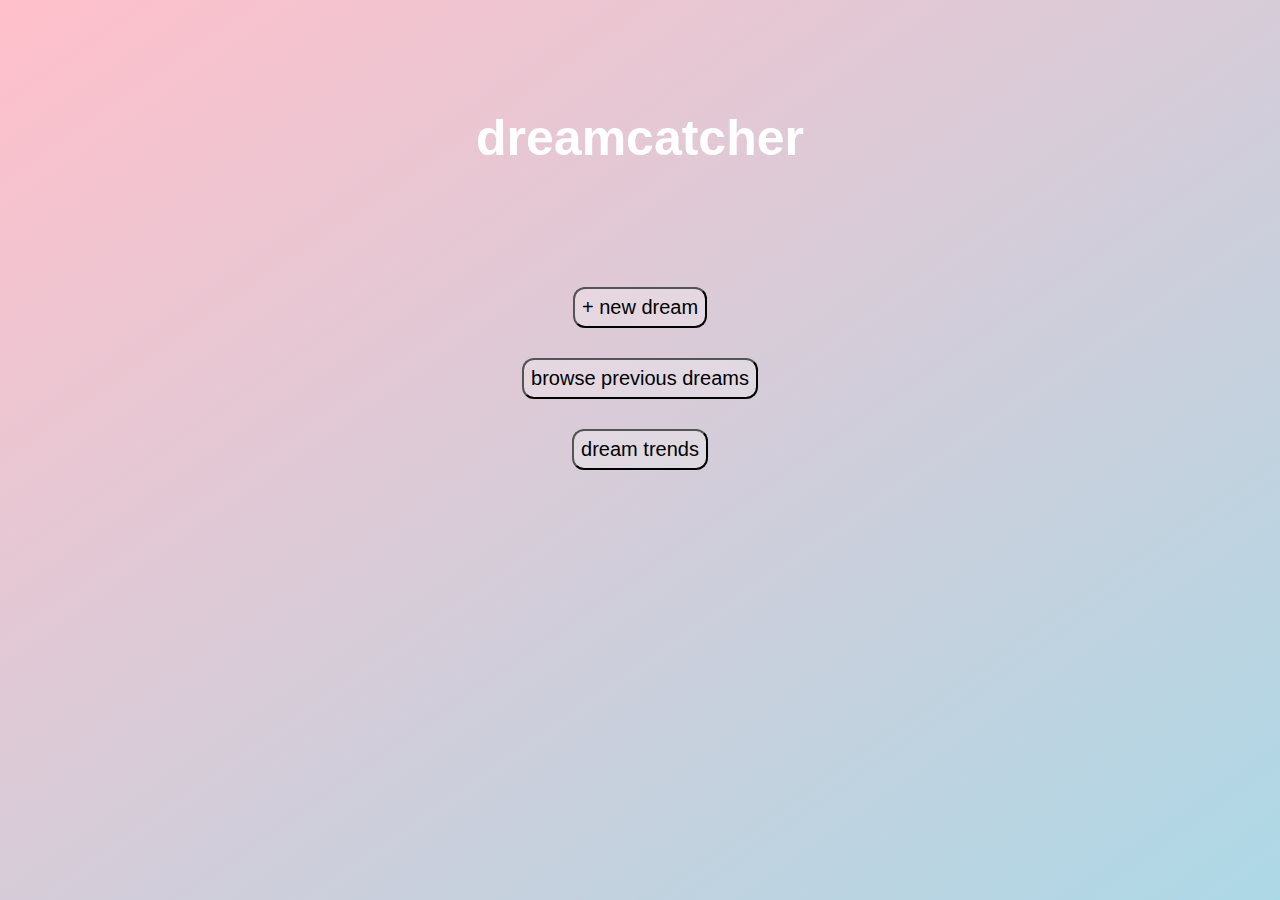
<file: index.html>
<!DOCTYPE HTML>
<html>
 <head>
   <link rel="stylesheet" type ="text/css" href="prototype_mainmenu.css"> 
   <script type="text/javascript" src="prototype_mainmenu.js"></script>
</head>
<body>
<h1 id = "title"> dreamcatcher </h1>
<br>
<br>
<br>
<br>
<div>
<a href = "prototype_task1_pt1.html"><button class = "butts" id = "newdream"> + new dream </button></a>
</div>

<div>
<a href = "prototype_task2.html"> <button class = "butts" id = "prevdreams"> browse previous dreams </button> </a>
</div>

<div>
<button class = "butts" id = "dreamtrends"> dream trends </button>
</div>
</body>
</html>
</file>
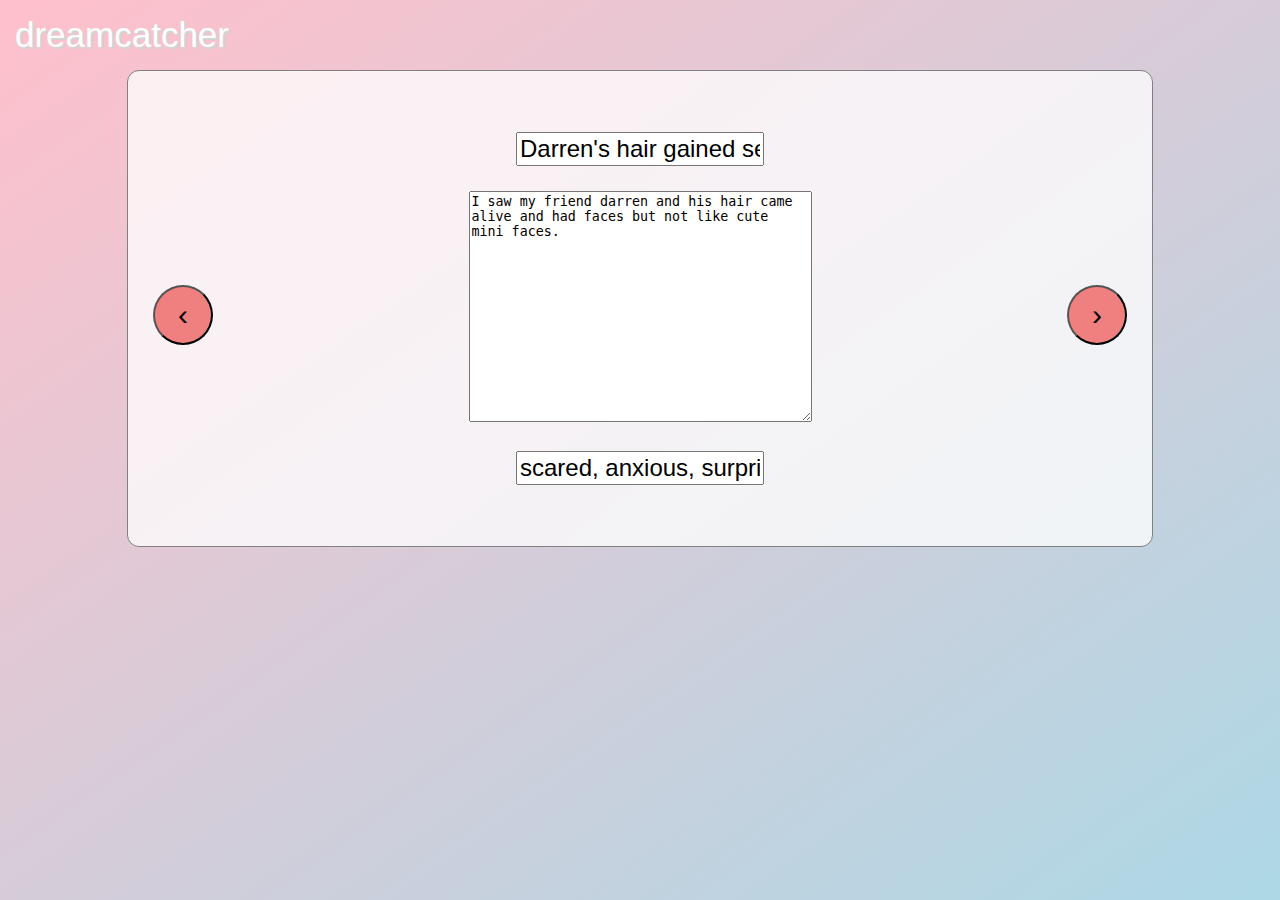
<file: darrenshair.html>
<!DOCTYPE HTML>
<html>

<head>
   <link rel="stylesheet" type ="text/css" href="prototype_task2_pt2.css"> 
   
</head>
<body>

<button id = "title"> dreamcatcher </button>
</a>
<center>
  <div id = "window">
    <div id = "closingstatement">
      <p>
        Your dream has been updated
      </p>
    </div>
    <br>
    <br>
    <div> 
      <form class = "formz" id = "titleBox">
        <input type = "text" value = "Darren's hair gained sentience" size = 15>
      </form>
    </div>
    <div>
      <form class = "formz" id = "description">
        <textarea name = "description of dream" cols = "40" rows = "15">I saw my friend darren and his hair came alive and had faces but not like cute mini faces.</textarea>
      </form>
    </div>
    <div>
      <form class = "formz" id = "emotion">
        <input type = "text" value = "scared, anxious, surprised, weak" size = 15>
      </form>
    </div>
    <button id = "homeButt">main menu</button>
    
    <button class = "arrowButts" id = "left"> &#8249; 
    </button>
  </a>

    <button class = "arrowButts" id = "right"> &#8250;
    </button>
    </a>
  </div>
</center>
 <br>
<br>
<br>

<script type="text/javascript" src="prototype_task2_pt2.js"></script>
</body>
</html>
</file>
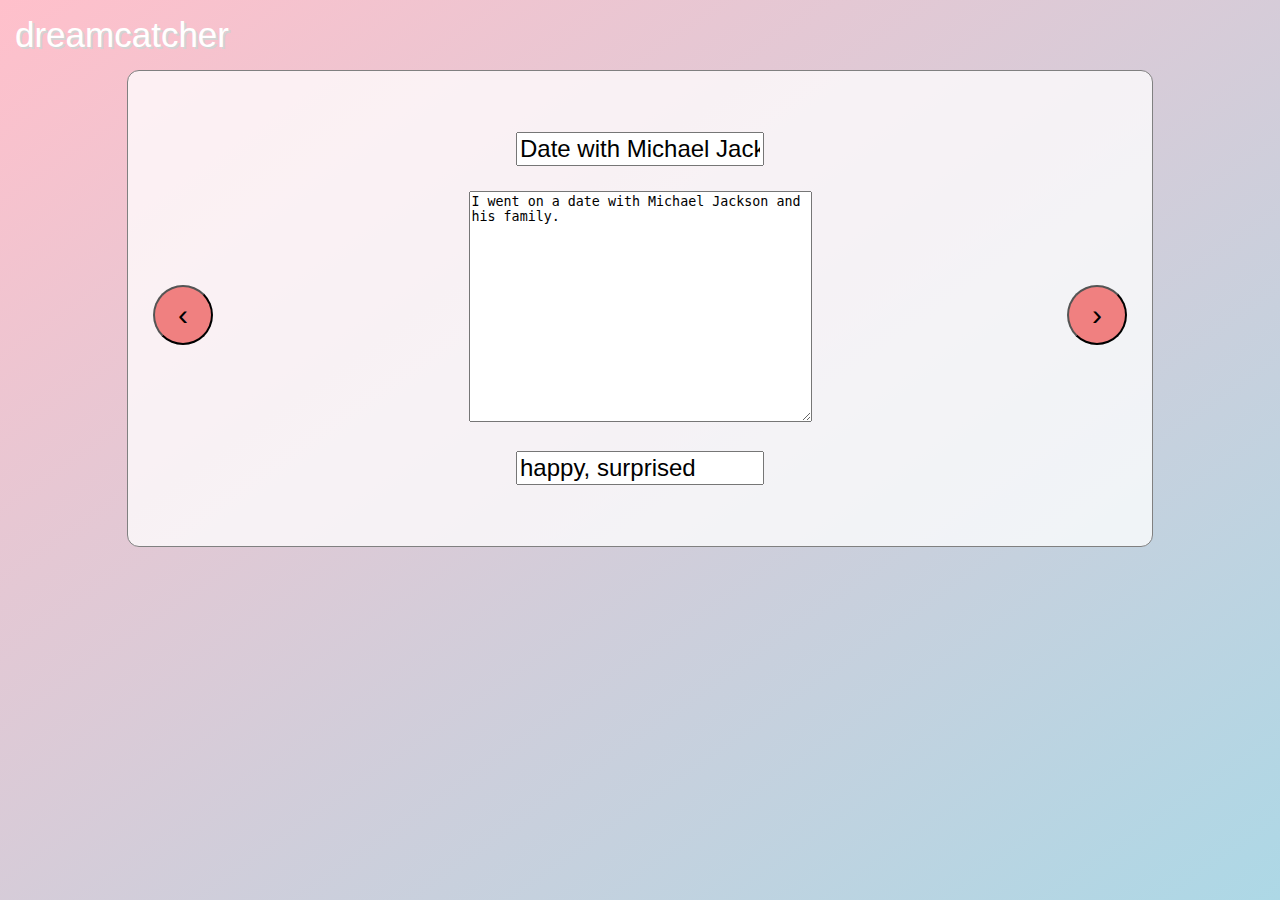
<file: Jackson.html>
<!DOCTYPE HTML>
<html>

<head>
   <link rel="stylesheet" type ="text/css" href="prototype_task2_pt2.css"> 
   
</head>
<body>

<button id = "title"> dreamcatcher </button>
</a>
<center>
  <div id = "window">
    <div id = "closingstatement">
      <p>
        Your dream has been updated
      </p>
    </div>
    <br>
    <br>
    <div> 
      <form class = "formz" id = "titleBox">
        <input type = "text" value = "Date with Michael Jackson" size = 15>
      </form>
    </div>
    <div>
      <form class = "formz" id = "description">
        <textarea name = "description of dream" cols = "40" rows = "15">I went on a date with Michael Jackson and his family.</textarea>
      </form>
    </div>
    <div>
      <form class = "formz" id = "emotion">
        <input type = "text" value = "happy, surprised" size = 15>
      </form>
    </div>
    <button id = "homeButt">main menu</button>
    
    <button class = "arrowButts" id = "left"> &#8249; 
    </button>
  </a>

    <button class = "arrowButts" id = "right"> &#8250;
    </button>
    </a>
  </div>
</center>
 <br>
<br>
<br>

<script type="text/javascript" src="prototype_task2_pt2.js"></script>
</body>
</html>
</file>
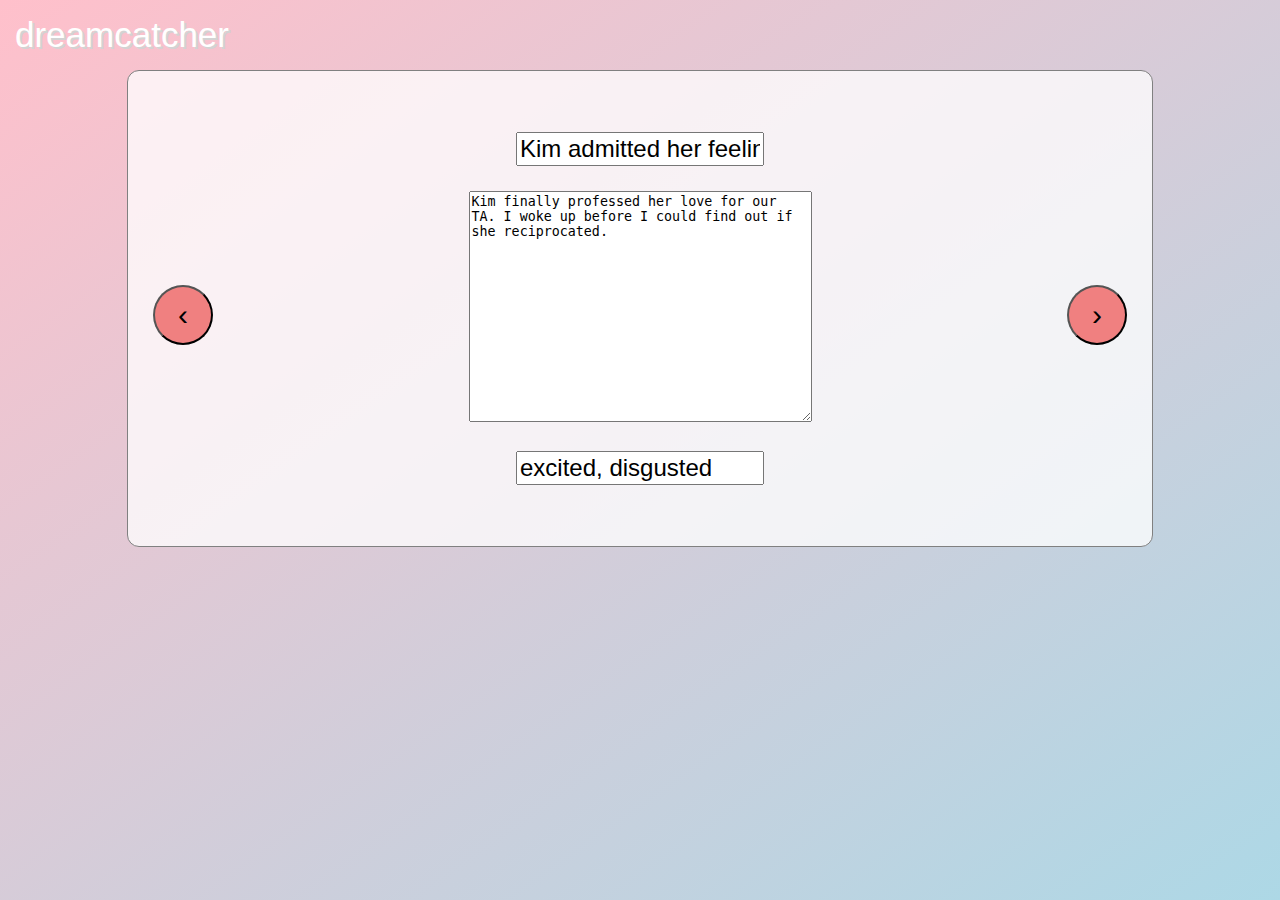
<file: kimcrush.html>
<!DOCTYPE HTML>
<html>

<head>
   <link rel="stylesheet" type ="text/css" href="prototype_task2_pt2.css"> 
   
</head>
<body>

<button id = "title"> dreamcatcher </button>
</a>
<center>
  <div id = "window">
    <div id = "closingstatement">
      <p>
        Your dream has been updated
      </p>
    </div>
    <br>
    <br>
    <div> 
      <form class = "formz" id = "titleBox">
        <input type = "text" value = "Kim admitted her feelings" size = 15>
      </form>
    </div>
    <div>
      <form class = "formz" id = "description">
        <textarea name = "description of dream" cols = "40" rows = "15">Kim finally professed her love for our TA. I woke up before I could find out if she reciprocated.</textarea>
      </form>
    </div>
    <div>
      <form class = "formz" id = "emotion">
        <input type = "text" value = "excited, disgusted" size = 15>
      </form>
    </div>
    <button id = "homeButt">main menu</button>
    
    <button class = "arrowButts" id = "left"> &#8249; 
    </button>
  </a>

    <button class = "arrowButts" id = "right"> &#8250;
    </button>
    </a>
  </div>
</center>
 <br>
<br>
<br>

<script type="text/javascript" src="prototype_task2_pt2.js"></script>
</body>
</html>
</file>
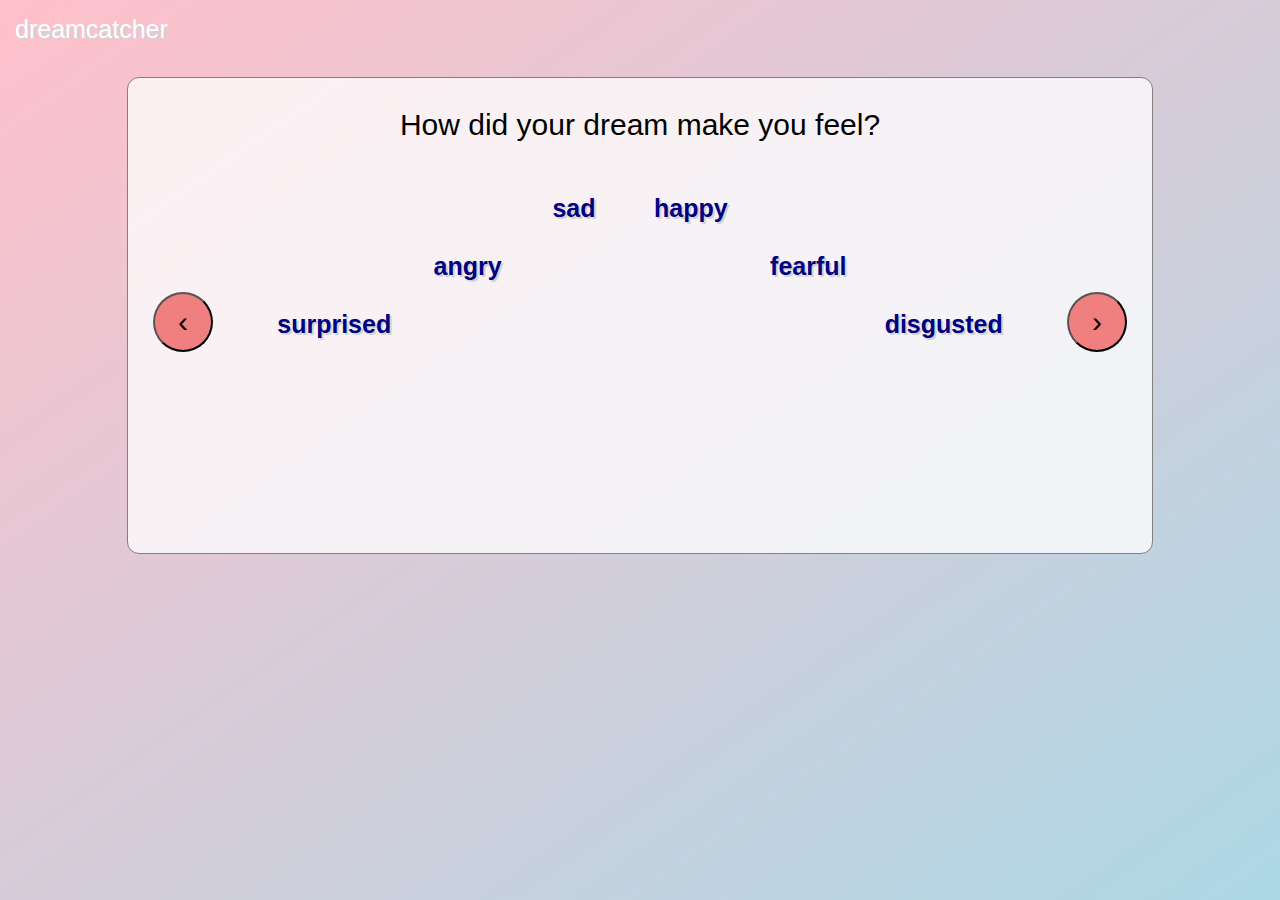
<file: prototype_task1_pt1.html>
<!DOCTYPE HTML>
<html>
<head>
   <link rel="stylesheet" type ="text/css" href="prototype_task1_pt1.css"> 
   <script type="text/javascript" src="prototype_task1_pt1.js"></script>
</head>

<body>
<a href = "index.html">
<button id = "title"> dreamcatcher </button>
</a>
<br>
<center>
  <div id = "window">
    <p id = "question">
      How did your dream make you feel?
    </p>
    <div class = dropdown>
      <button class = "emotionButts" id = "sad"> sad </button>
      <div class="dropdown-content">
        <p id = "1">lonely</p>
        <p id = "2">vulnerable</p>
        <p id = "3">despair</p>
        <p id = "4">guilty</p>
        <p id = "5">depressed</p>
        <p id = "6">hurt</p>
      </div>
    </div>
    
    <div class = dropdown>
      <button class = "emotionButts" id = "happy"> happy </button>
      <div class="dropdown-content">
        <p id = "7">playful</p>
        <p id = "8">content</p>
        <p id = "9">proud</p>
        <p id = "10">accepted</p>
        <p id = "11">powerful</p>
        <p id = "12">peaceful</p>
        <p id = "13">trusting</p>
        <p id = "14">optimistic</p>
      </div>
    </div>
    
    <div>
    <div class = dropdown>
      <button class = "emotionButts" id = "angry"> angry </button>
      <div class="dropdown-content">
        <p id = "15">let down</p>
        <p id = "16">humiliated</p>
        <p id ="17">bitter</p>
        <p id = "18">mad</p>
        <p id = "19">aggressive</p>
        <p id = "20">frustrated</p>
      </div>
    </div>
    
    <div class = dropdown>
      <button class = "emotionButts" id = "fearful"> fearful </button>
      <div class="dropdown-content">
        <p id = "22">scared</p>
        <p id = "23">anxious</p>
        <p id = "24">insecure</p>
        <p id = "25">weak</p>
        <p id = "26">rejected</p>
        <p id = "27">threatened</p>
      </div>
    </div>
    </div>
    
    <div>
    <div class = dropdown>
      <button class = "emotionButts" id = "surprised"> surprised </button>
      <div class="dropdown-content">
        <p id = "28">startled</p>
        <p id = "29">confused</p>
        <p id = "30">amazed</p>
        <p id = "31">excited</p>
      </div>
    </div>
    
    <div class = dropdown>
      <button class = "emotionButts" id = "disgusted"> disgusted </button>
      <div class="dropdown-content">
        <p id = "32">dissaproving</p>
        <p id = "33">disappointed</p>
        <p id = "34">awful</p>
        <p id = "35"> ew </p>
      </div>
    </div>
    </div>
   
    
    
    
    
    
    <a href = "index.html"><button class =  "arrowButts" id = "left"> &#8249; 
      </button> </a>
    <a href = "prototype_task1_pt2.html">
    <button class = "arrowButts" id = "right"> &#8250;
      </button> </a>
  </div>
</center>
 <br>
<br>
<br>

<script type="text/javascript" src="prototype_task1_pt1.js"></script>

</body>
</html>
</file>
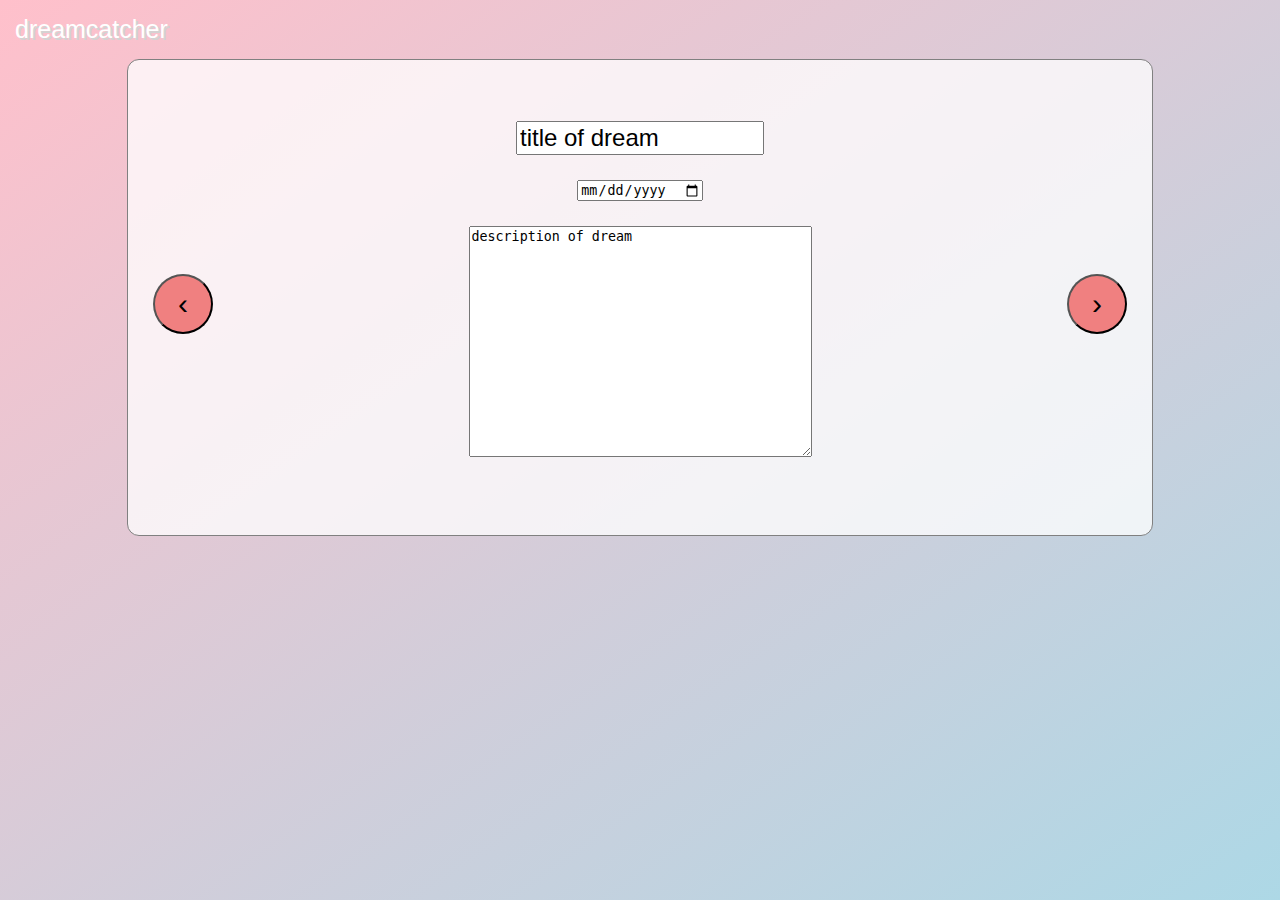
<file: prototype_task1_pt2.html>
<!DOCTYPE HTML>
<html>

<head>
   <link rel="stylesheet" type ="text/css" href="prototype_task1_pt2.css"> 
   
</head>
<body>

<button id = "title"> dreamcatcher </button>
</a>
<center>
  <div id = "window">
    <div id = "closingstatement">
      <p>
        thank you for entering a dream today
      </p>
    </div>
    <br>
    <br>
    <div> 
      <form class = "formz" id = "titleBox">
        <input type = "text" value = "title of dream" size = 15>
      </form>
    </div>
    <div>
      <form class = "formz" id = "date">
        <input type = "date">
      </form>
    </div>
    <div>
      <form class = "formz" id = "description">
        <textarea name = "description of dream" cols = "40" rows = "15">description of dream</textarea>
      </form>
    </div>
    <button id = "homeButt">main menu</button>
    
    <button class = "arrowButts" id = "left"> &#8249; 
    </button>
  </a>

    <button class = "arrowButts" id = "right"> &#8250;
    </button>
    </a>
  </div>
</center>
 <br>
<br>
<br>

<script type="text/javascript" src="prototype_task1_pt2.js"></script>
</body>
</html>
</file>
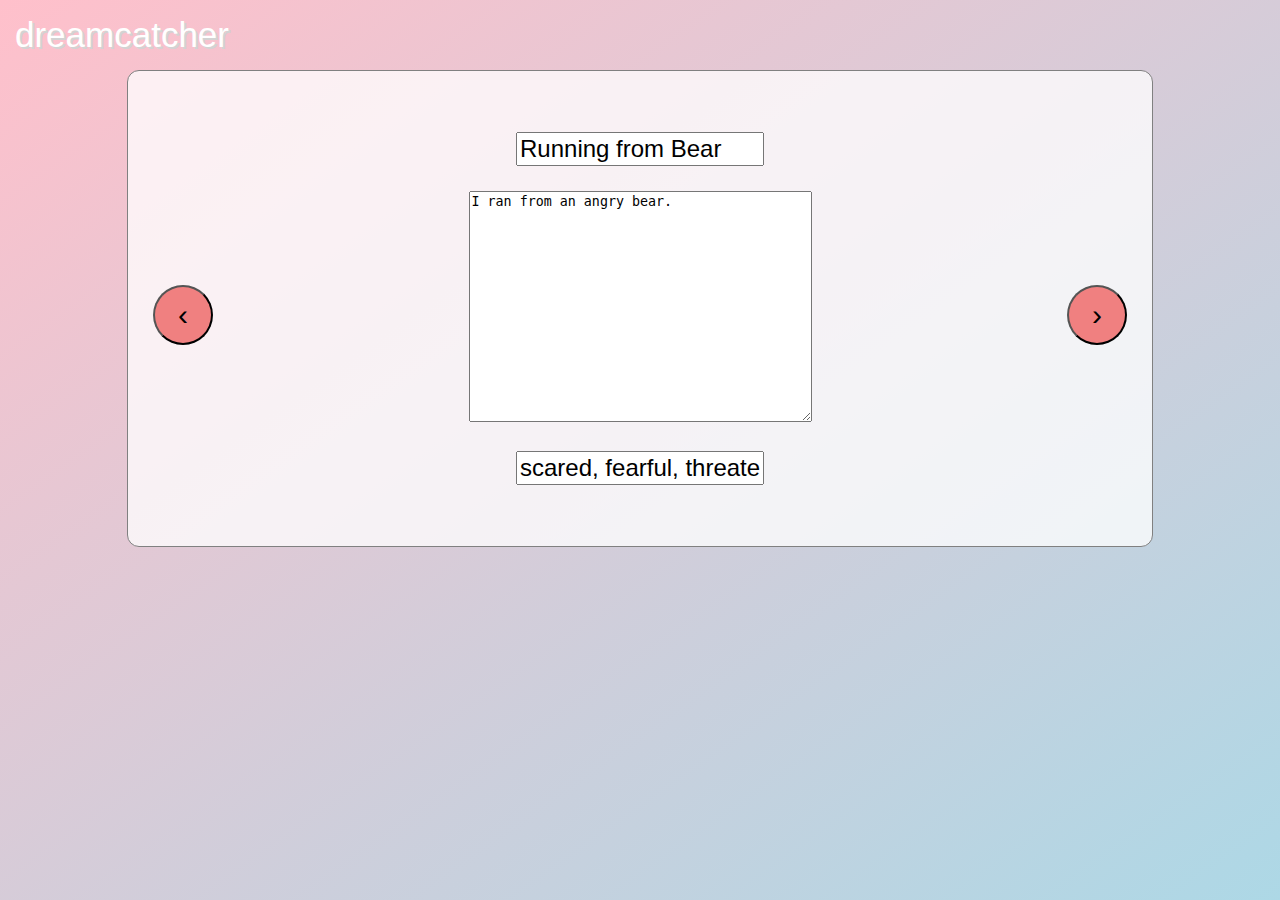
<file: runningbears.html>
<!DOCTYPE HTML>
<html>

<head>
   <link rel="stylesheet" type ="text/css" href="prototype_task2_pt2.css"> 
   
</head>
<body>

<button id = "title"> dreamcatcher </button>
</a>
<center>
  <div id = "window">
    <div id = "closingstatement">
      <p>
        Your dream has been updated
      </p>
    </div>
    <br>
    <br>
    <div> 
      <form class = "formz" id = "titleBox">
        <input type = "text" value = "Running from Bear" size = 15>
      </form>
    </div>
    <div>
      <form class = "formz" id = "description">
        <textarea name = "description of dream" cols = "40" rows = "15">I ran from an angry bear.</textarea>
      </form>
    </div>
    <div>
      <form class = "formz" id = "emotion">
        <input type = "text" value = "scared, fearful, threatened" size = 15>
      </form>
    </div>
    <button id = "homeButt">main menu</button>
    
    <button class = "arrowButts" id = "left"> &#8249; 
    </button>
  </a>

    <button class = "arrowButts" id = "right"> &#8250;
    </button>
    </a>
  </div>
</center>
 <br>
<br>
<br>

<script type="text/javascript" src="prototype_task2_pt2.js"></script>
</body>
</html>
</file>
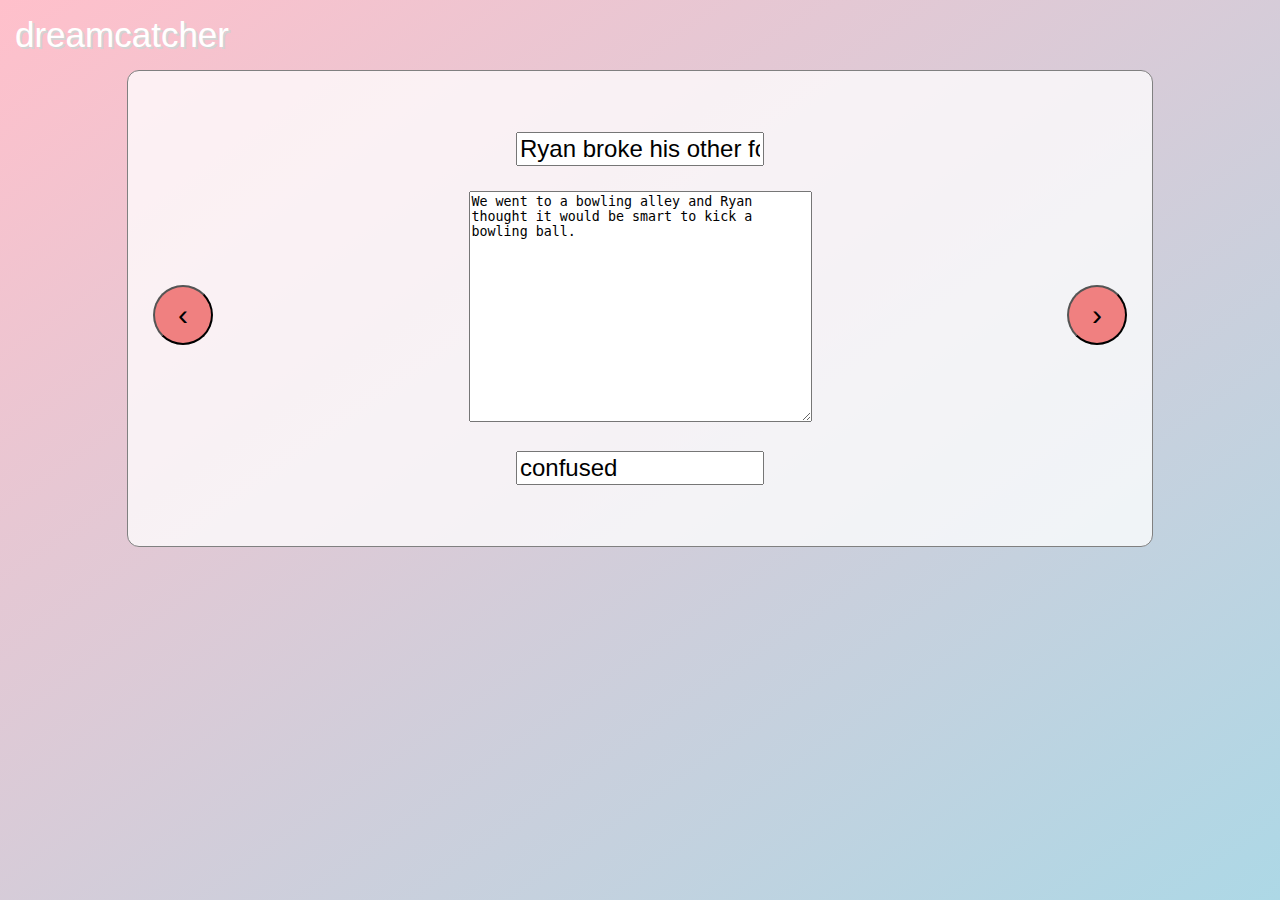
<file: ryanbowling.html>
<!DOCTYPE HTML>
<html>

<head>
   <link rel="stylesheet" type ="text/css" href="prototype_task2_pt2.css"> 
   
</head>
<body>

<button id = "title"> dreamcatcher </button>
</a>
<center>
  <div id = "window">
    <div id = "closingstatement">
      <p>
        Your dream has been updated
      </p>
    </div>
    <br>
    <br>
    <div> 
      <form class = "formz" id = "titleBox">
        <input type = "text" value = "Ryan broke his other foot" size = 15>
      </form>
    </div>
    <div>
      <form class = "formz" id = "description">
        <textarea name = "description of dream" cols = "40" rows = "15">We went to a bowling alley and Ryan thought it would be smart to kick a bowling ball.</textarea>
      </form>
    </div>
    <div>
      <form class = "formz" id = "emotion">
        <input type = "text" value = "confused" size = 15>
      </form>
    </div>
    <button id = "homeButt">main menu</button>
    
    <button class = "arrowButts" id = "left"> &#8249; 
    </button>
  </a>

    <button class = "arrowButts" id = "right"> &#8250;
    </button>
    </a>
  </div>
</center>
 <br>
<br>
<br>

<script type="text/javascript" src="prototype_task2_pt2.js"></script>
</body>
</html>
</file>
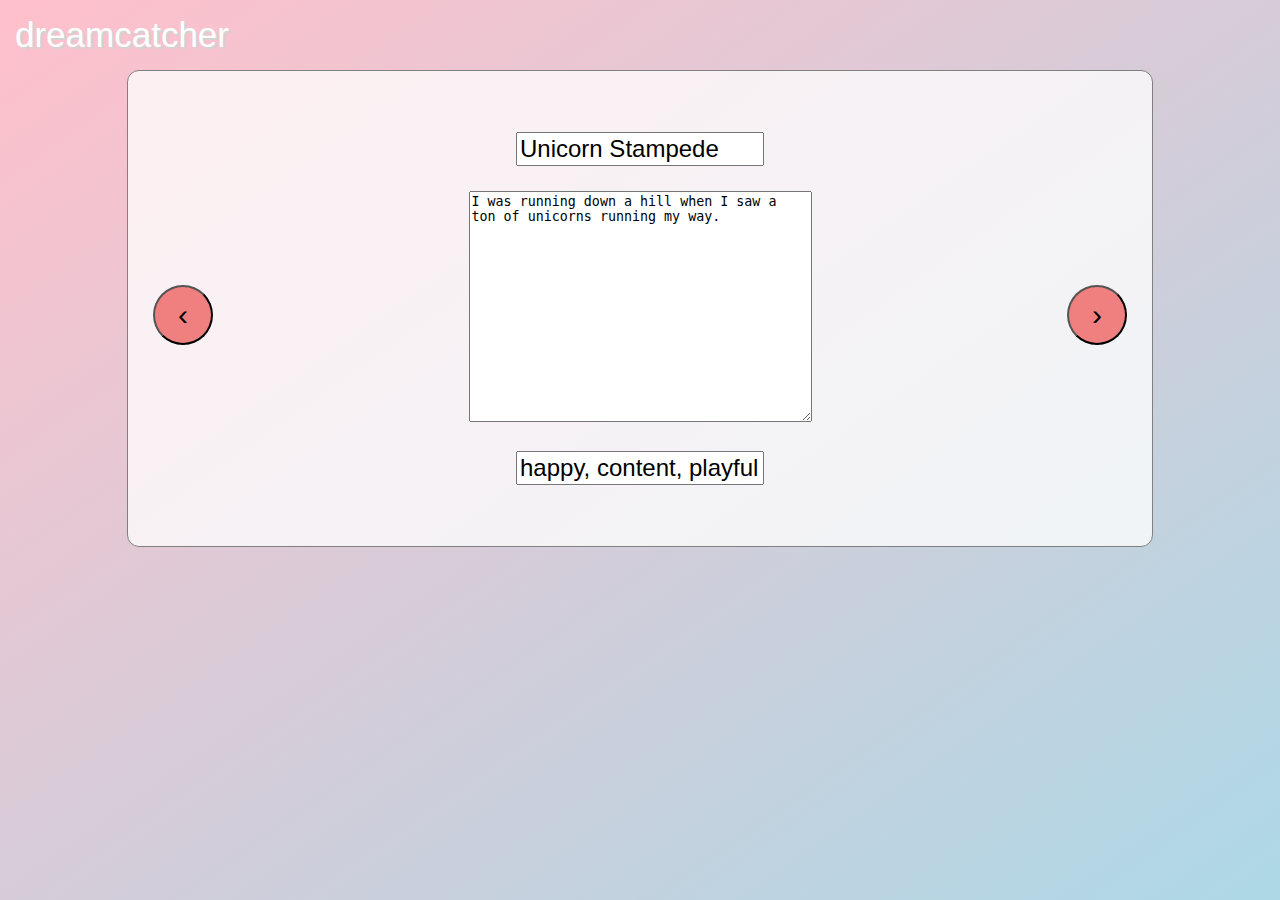
<file: unicorns.html>
<!DOCTYPE HTML>
<html>

<head>
   <link rel="stylesheet" type ="text/css" href="prototype_task2_pt2.css"> 
   
</head>
<body>

<button id = "title"> dreamcatcher </button>
</a>
<center>
  <div id = "window">
    <div id = "closingstatement">
      <p>
        Your dream has been updated
      </p>
    </div>
    <br>
    <br>
    <div> 
      <form class = "formz" id = "titleBox">
        <input type = "text" value = "Unicorn Stampede" size = 15>
      </form>
    </div>
    <div>
      <form class = "formz" id = "description">
        <textarea name = "description of dream" cols = "40" rows = "15">I was running down a hill when I saw a ton of unicorns running my way.</textarea>
      </form>
    </div>
    <div>
      <form class = "formz" id = "emotion">
        <input type = "text" value = "happy, content, playful" size = 15>
      </form>
    </div>
    <button id = "homeButt">main menu</button>
    
    <button class = "arrowButts" id = "left"> &#8249; 
    </button>
  </a>

    <button class = "arrowButts" id = "right"> &#8250;
    </button>
    </a>
  </div>
</center>
 <br>
<br>
<br>

<script type="text/javascript" src="prototype_task2_pt2.js"></script>
</body>
</html>
</file>
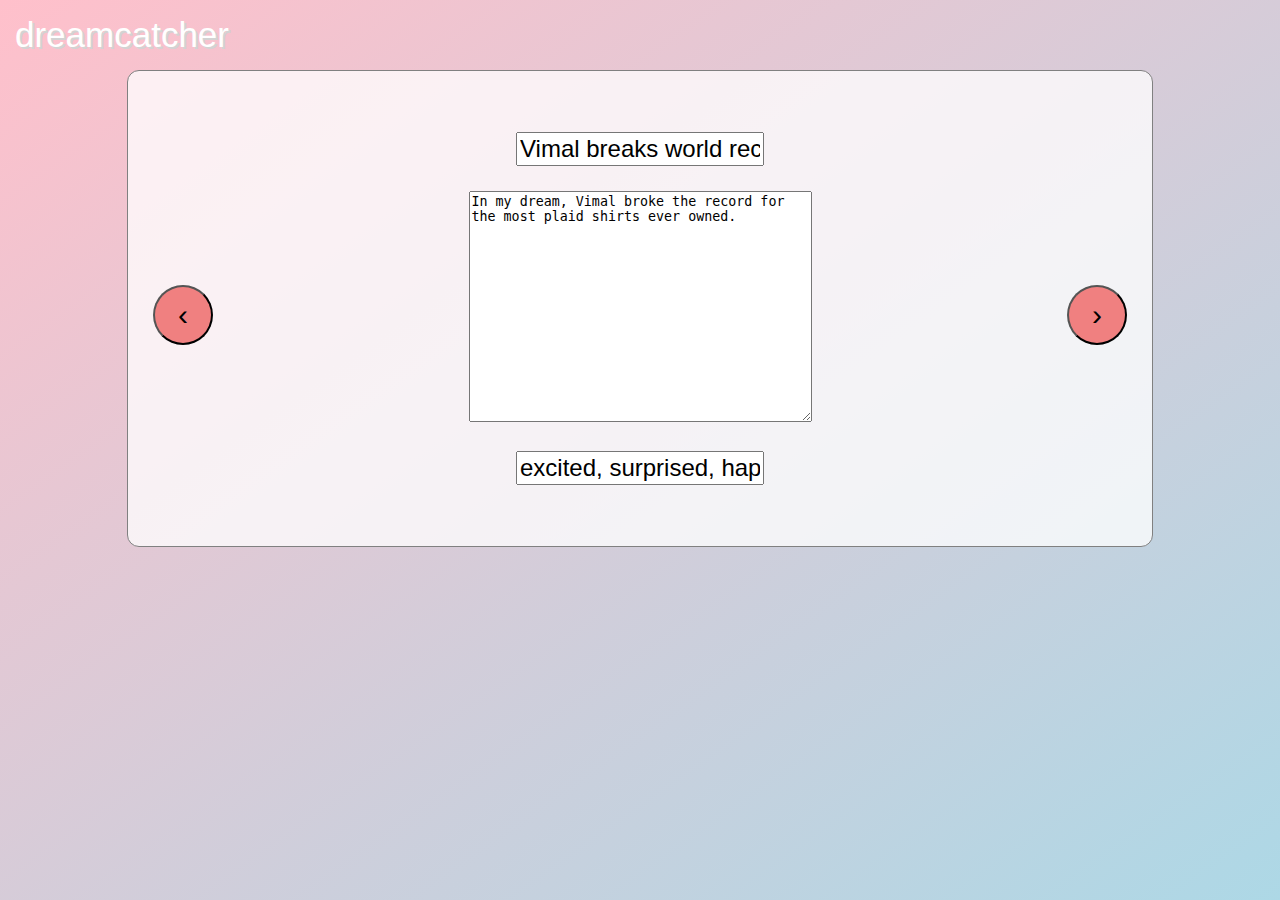
<file: vimalrecord.html>
<!DOCTYPE HTML>
<html>

<head>
   <link rel="stylesheet" type ="text/css" href="prototype_task2_pt2.css"> 
   
</head>
<body>

<button id = "title"> dreamcatcher </button>
</a>
<center>
  <div id = "window">
    <div id = "closingstatement">
      <p>
        Your dream has been updated
      </p>
    </div>
    <br>
    <br>
    <div> 
      <form class = "formz" id = "titleBox">
        <input type = "text" value = "Vimal breaks world record" size = 15>
      </form>
    </div>
    <div>
      <form class = "formz" id = "description">
        <textarea name = "description of dream" cols = "40" rows = "15">In my dream, Vimal broke the record for the most plaid shirts ever owned.</textarea>
      </form>
    </div>
    <div>
      <form class = "formz" id = "emotion">
        <input type = "text" value = "excited, surprised, happy" size = 15>
      </form>
    </div>
    <button id = "homeButt">main menu</button>
    
    <button class = "arrowButts" id = "left"> &#8249; 
    </button>
  </a>

    <button class = "arrowButts" id = "right"> &#8250;
    </button>
    </a>
  </div>
</center>
 <br>
<br>
<br>

<script type="text/javascript" src="prototype_task2_pt2.js"></script>
</body>
</html>
</file>
<file: prototype_mainmenu.css>
#title {
  font-size: 50px;
  text-align: center;
  font-family: Arial, Helvetica, sans-serif;
  padding-top: 75px;
  color: white;
  cursor: default;
}

body{
    background: linear-gradient(to bottom right, pink, lightblue);
    height: 100%;
    margin: 0;
    display: flex;
    flex-direction: column;
    background-repeat: no-repeat;
    background-attachment: fixed;
    align-items: center;
    justify-content: center;
}

.butts {
  background: rgba(255,255,255,0.25);
  border-radius: 12px;
  margin: 15px;
  padding: 7px;
  font-size: 20px;
  text-align: center;
  cursor: pointer;
  color: black;
}

.butts:hover {
  background-color: white;
}
</file>
<file: prototype_task2_pt2.css>
#title {
  font-size: 35px;
  text-align: left;
  font-family: Arial, Helvetica, sans-serif;
  color: white;
  padding: 15px; 
  background: none;
  border: none;
  cursor: pointer;
}

#title:hover {
    text-shadow: 2px 2px lightgrey;
}

.arrowButts:hover {
  background-color: lightpink;
}

#closingstatement{
  position:absolute;
  margin-top: 100px;
  left:34%;
  display: none;
  font-size: 30px;
}

body{
    background: linear-gradient(to bottom right, pink, lightblue);
  font-family: Arial, Helvetica, sans-serif;
    height: 100%;
    margin: 0;
    display: flex;
    flex-direction: column;
    background-repeat: no-repeat;
    background-attachment: fixed;
}

input[type="text"]
{
    font-size:24px;
}

.formz {
  margin: 25px;
}

.arrowButts {
  background: LightCoral;
  font-size: 30px;
  text-align: center;
  vertical-align: middle;
  width: 60px;
  height: 60px;
  border-radius: 30px;
  vertical-align: middle;
  cursor: pointer;
}

#homeButt{
  position: absolute;
  top: 50%;
  left: 46.5%;
  background: LightBlue;
  font-size: 20px;
  text-align: center;
  vertical-align: middle;
  width: 80px;
  height: 80px;
  border-radius: 40px;
  display: none;
  cursor: pointer;
}

#window {
  border-radius: 12px;
  position: relative;
  width: 80%;
  height: 475px;
  border: 1.5px solid grey;
  padding: 50x;
  background-color: rgba(255,255,255,0.75); 
}
#left {
    position: absolute;
    top: 45%;
    left: 25px;
}
#right {
    position: absolute;
    top: 45%;
    right: 25px;
}
</file>
<file: prototype_task1_pt1.css>
#title {
  font-size: 25px;
  text-align: left;
  font-family: Arial, Helvetica, sans-serif;
  color: white;
  padding: 15px; 
  background: none;
  border: none;
  cursor: pointer;
}

#question {
  font-size: 30px;
}

body{
    background: linear-gradient(to bottom right, pink, lightblue);
  font-family: Arial, Helvetica, sans-serif;
    height: 100%;
    margin: 0;
    display: flex;
    flex-direction: column;
    background-repeat: no-repeat;
    background-attachment: fixed;
}

.emotionButts {
  background: none;
  border: none;
  padding: 7px;
  font-weight: bold;
  font-size: 25px;
  text-align: center;
  text-shadow: 2px 2px lightgrey;
  color: navy;
  margin-top: 15px;
  cursor: pointer;
}

.arrowButts {
  background: LightCoral;
  font-size: 30px;
  text-align: center;
  vertical-align: middle;
  width: 60px;
  height: 60px;
  border-radius: 30px;
  vertical-align: middle;
  cursor: pointer;
}

.dropdown-content{
    display: none;
    position: absolute;
    background-color: lightblue;
    min-width: 60px;
    z-index: 1;
}

.dropdown-content p {
    color: black;
    margin: 0px;
    padding: 10px;
    text-decoration: none;
    cursor: pointer;
    display: block;
}

.dropdown{
    display: relative;
    display: inline-block;
}

.dropdown-content p:hover {
  background-color: rgba(255,255,255,0.45);
}

.emotionButts:hover {
  color: lightblue;
}

#title:hover {
    text-shadow: 2px 2px lightgrey;
}

.arrowButts:hover {
  background-color: lightpink;
}

.dropdown:hover .dropdown-content {
    display: block;
}

#sad {
  margin-right: 40px;
}

#angry{
  margin-right: 250px;
}
#surprised {
  margin-right: 475px;
}

#left {
    position: absolute;
    top: 45%;
    left: 25px;
}
#right {
    position: absolute;
    top: 45%;
    right: 25px;
}

#window {
  border-radius: 12px;
  position: relative;
  width: 80%;
  height: 475px;
  border: 1.5px solid grey;
  padding: 50x;
  background-color: rgba(255,255,255,0.75); 
}
</file>
<file: prototype_task1_pt2.css>
#title {
  font-size: 25px;
  text-align: left;
  font-family: Arial, Helvetica, sans-serif;
  color: white;
  padding: 15px; 
  background: none;
  border: none;
  cursor: pointer;
}

#title:hover {
    text-shadow: 2px 2px lightgrey;
}

.arrowButts:hover {
  background-color: lightpink;
}

#closingstatement{
  position:absolute;
  margin-top: 100px;
  left: 26%;
  display: none;
  font-size: 30px;
}

body{
    background: linear-gradient(to bottom right, pink, lightblue);
  font-family: Arial, Helvetica, sans-serif;
    height: 100%;
    margin: 0;
    display: flex;
    flex-direction: column;
    background-repeat: no-repeat;
    background-attachment: fixed;
}

input[type="text"]
{
    font-size:24px;
}

.formz {
  margin: 25px;
}

.arrowButts {
  background: LightCoral;
  font-size: 30px;
  text-align: center;
  vertical-align: middle;
  width: 60px;
  height: 60px;
  border-radius: 30px;
  vertical-align: middle;
  cursor: pointer;
}

#homeButt{
  position: absolute;
  top: 50%;
  left: 46.5%;
  background: LightBlue;
  font-size: 20px;
  text-align: center;
  vertical-align: middle;
  width: 80px;
  height: 80px;
  border-radius: 40px;
  display: none;
  cursor: pointer;
}

#window {
  border-radius: 12px;
  position: relative;
  width: 80%;
  height: 475px;
  border: 1.5px solid grey;
  padding: 50x;
  background-color: rgba(255,255,255,0.75); 
}

#left {
    position: absolute;
    top: 45%;
    left: 25px;
}
#right {
    position: absolute;
    top: 45%;
    right: 25px;
}
</file>
